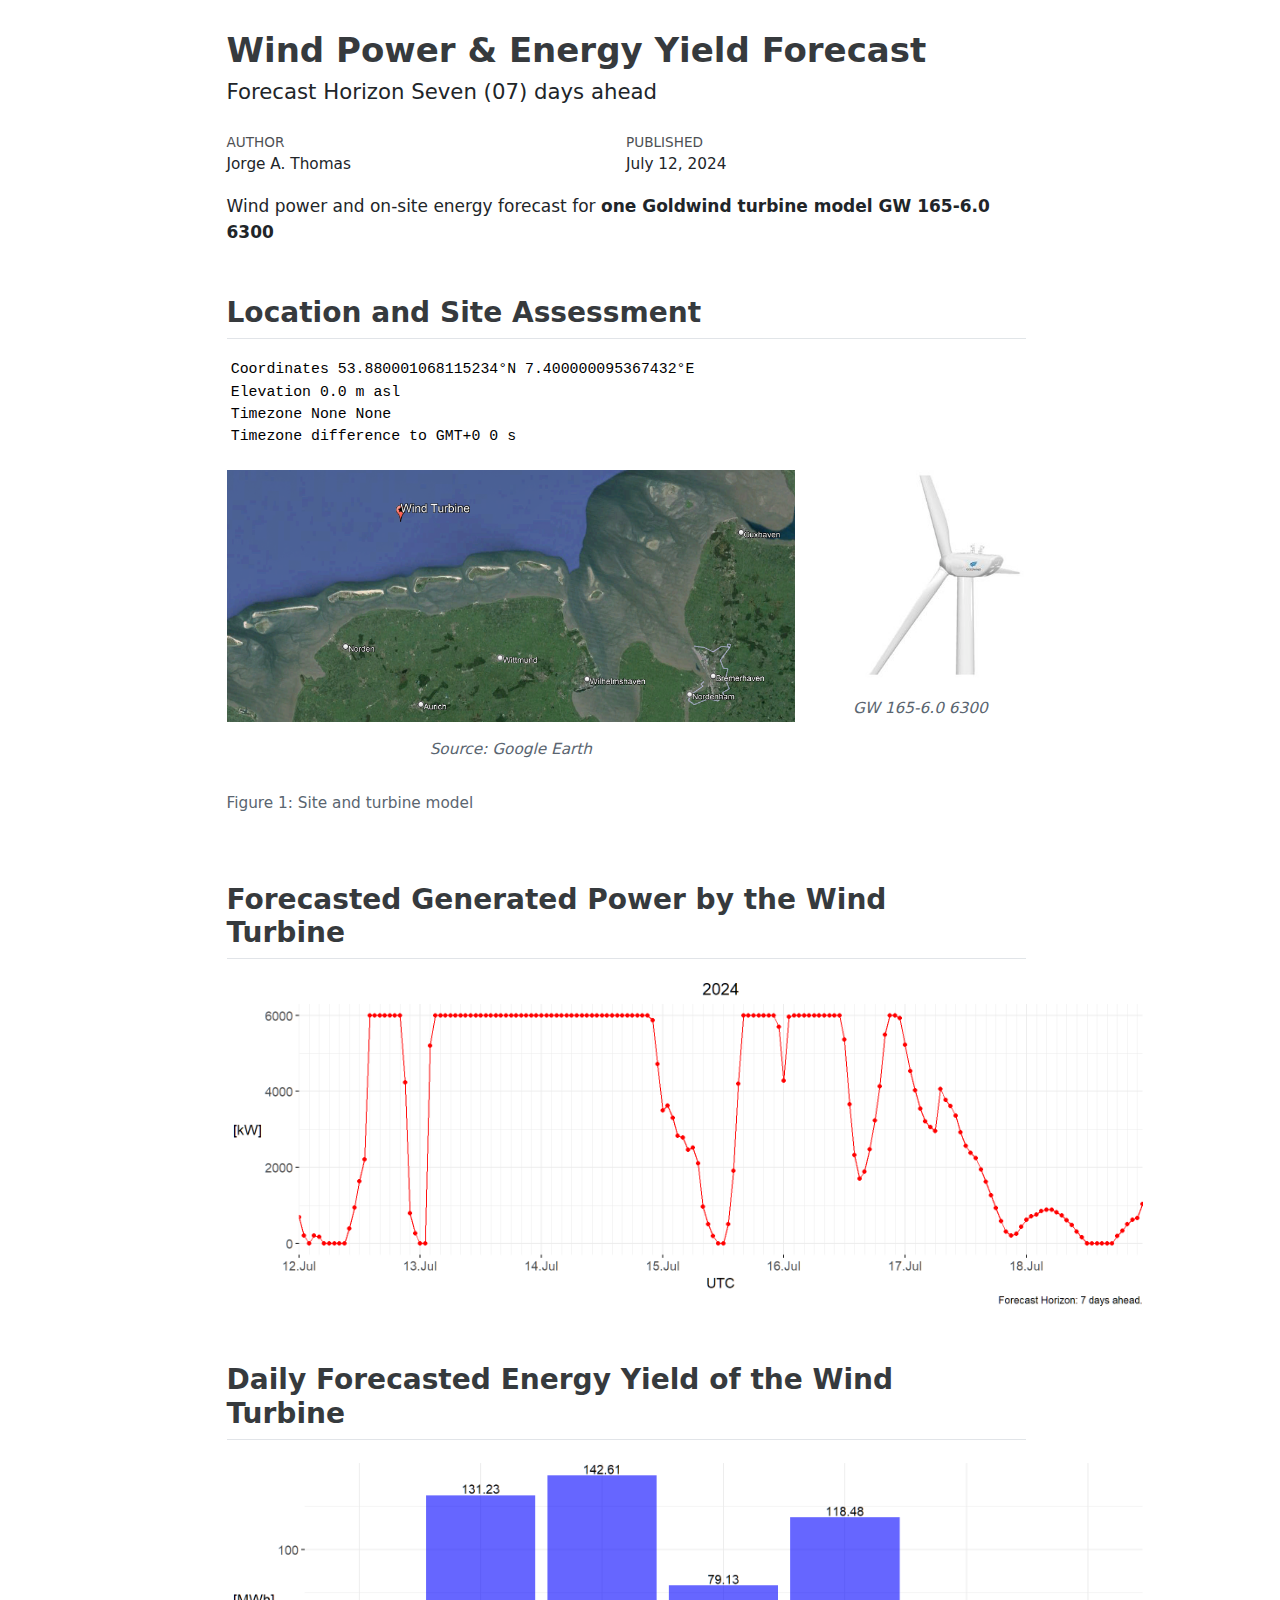
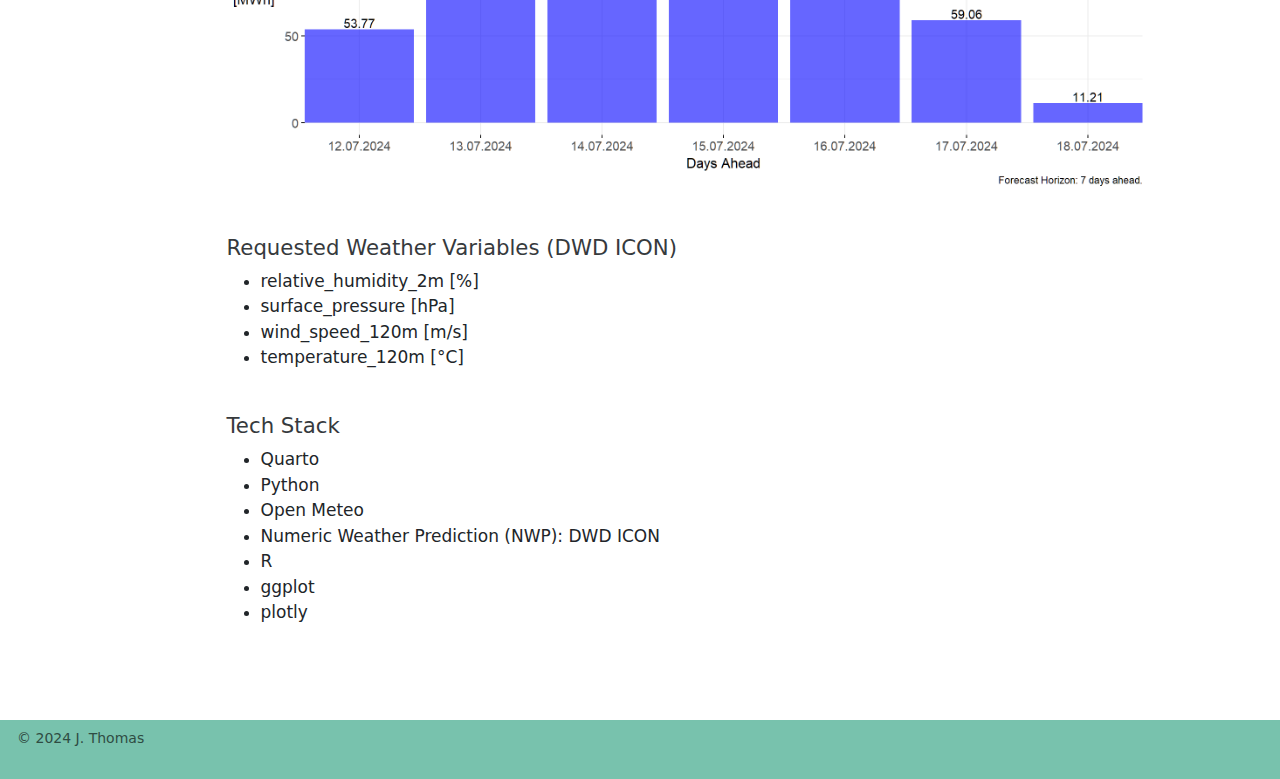
<file: docs/index.html>
<html xmlns="http://www.w3.org/1999/xhtml">    
  <head>      
    <title>Redirect to Wind-Energy-Yield-Forecast.html</title>      
    <meta http-equiv="refresh" content="0;URL='Wind-Energy-Yield-Forecast.html'" />    
  </head>    
  <body> 
  </body>  
</html>
</file>
